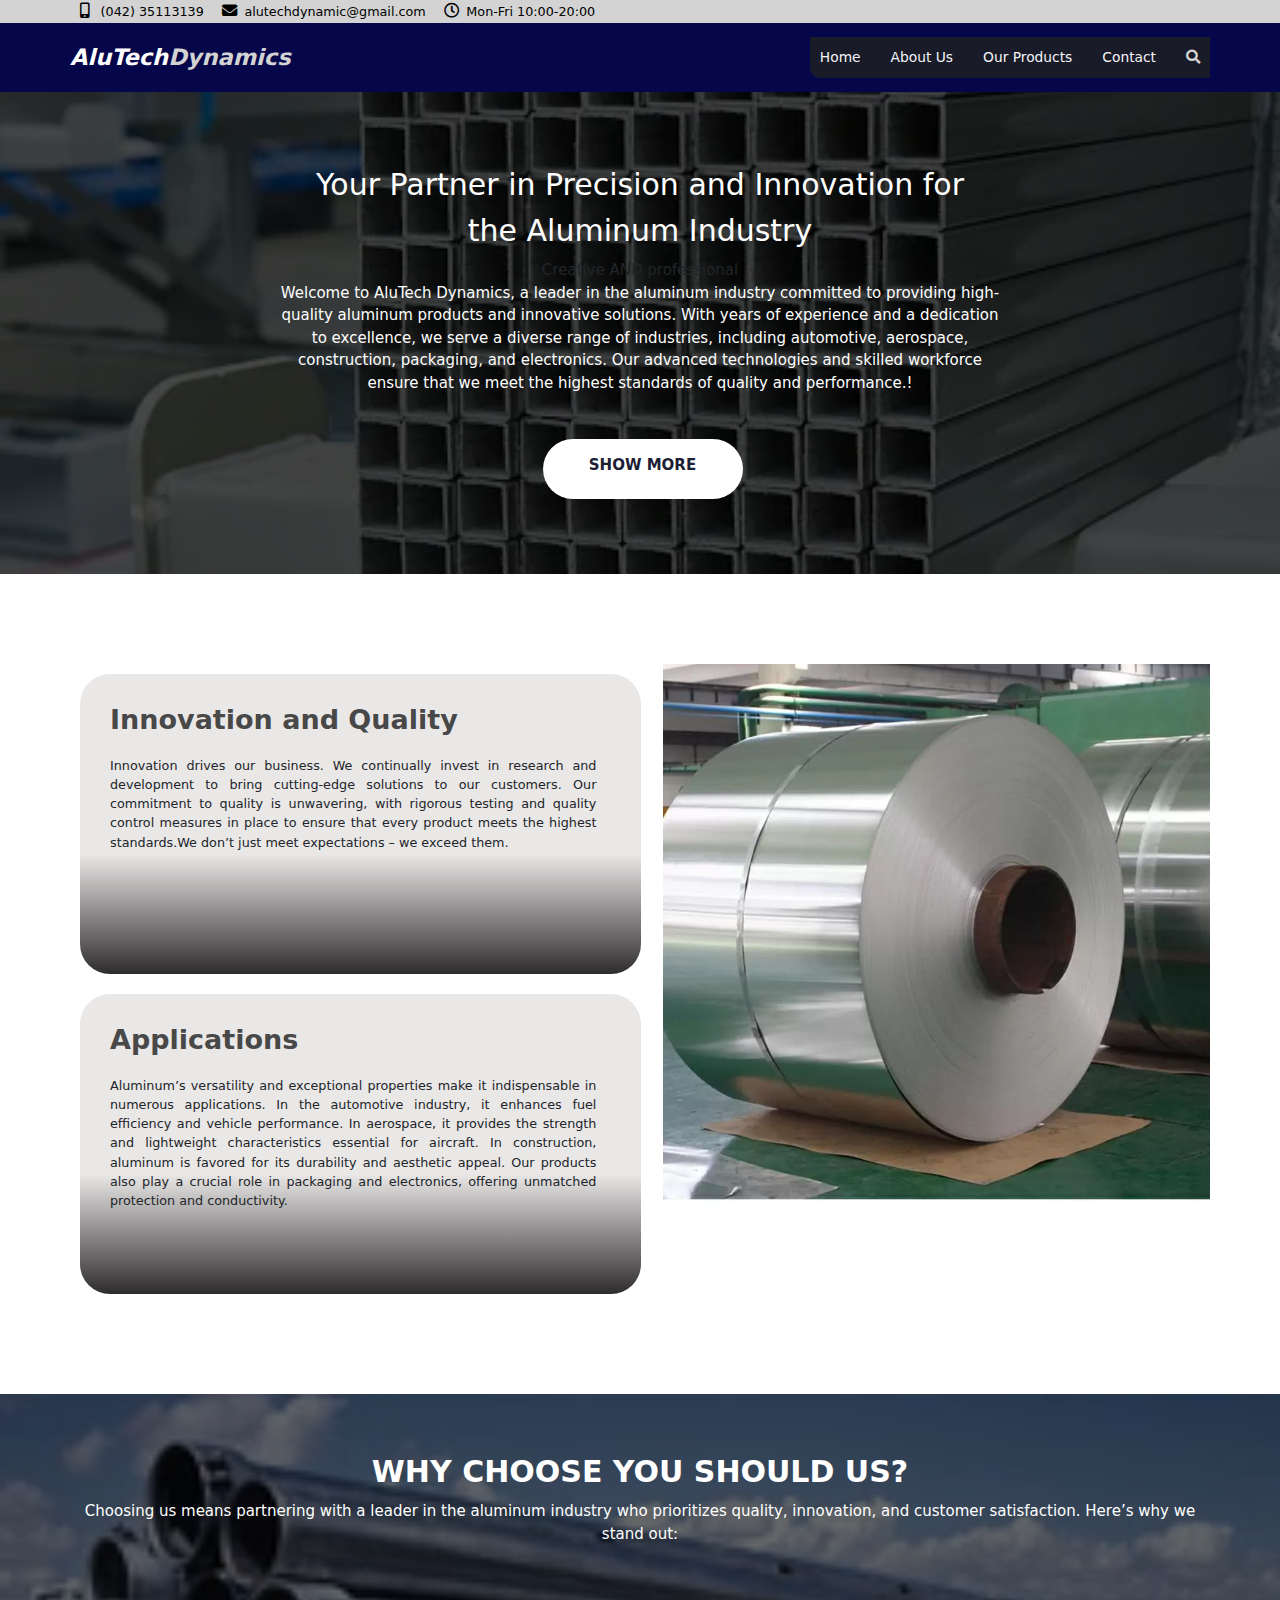
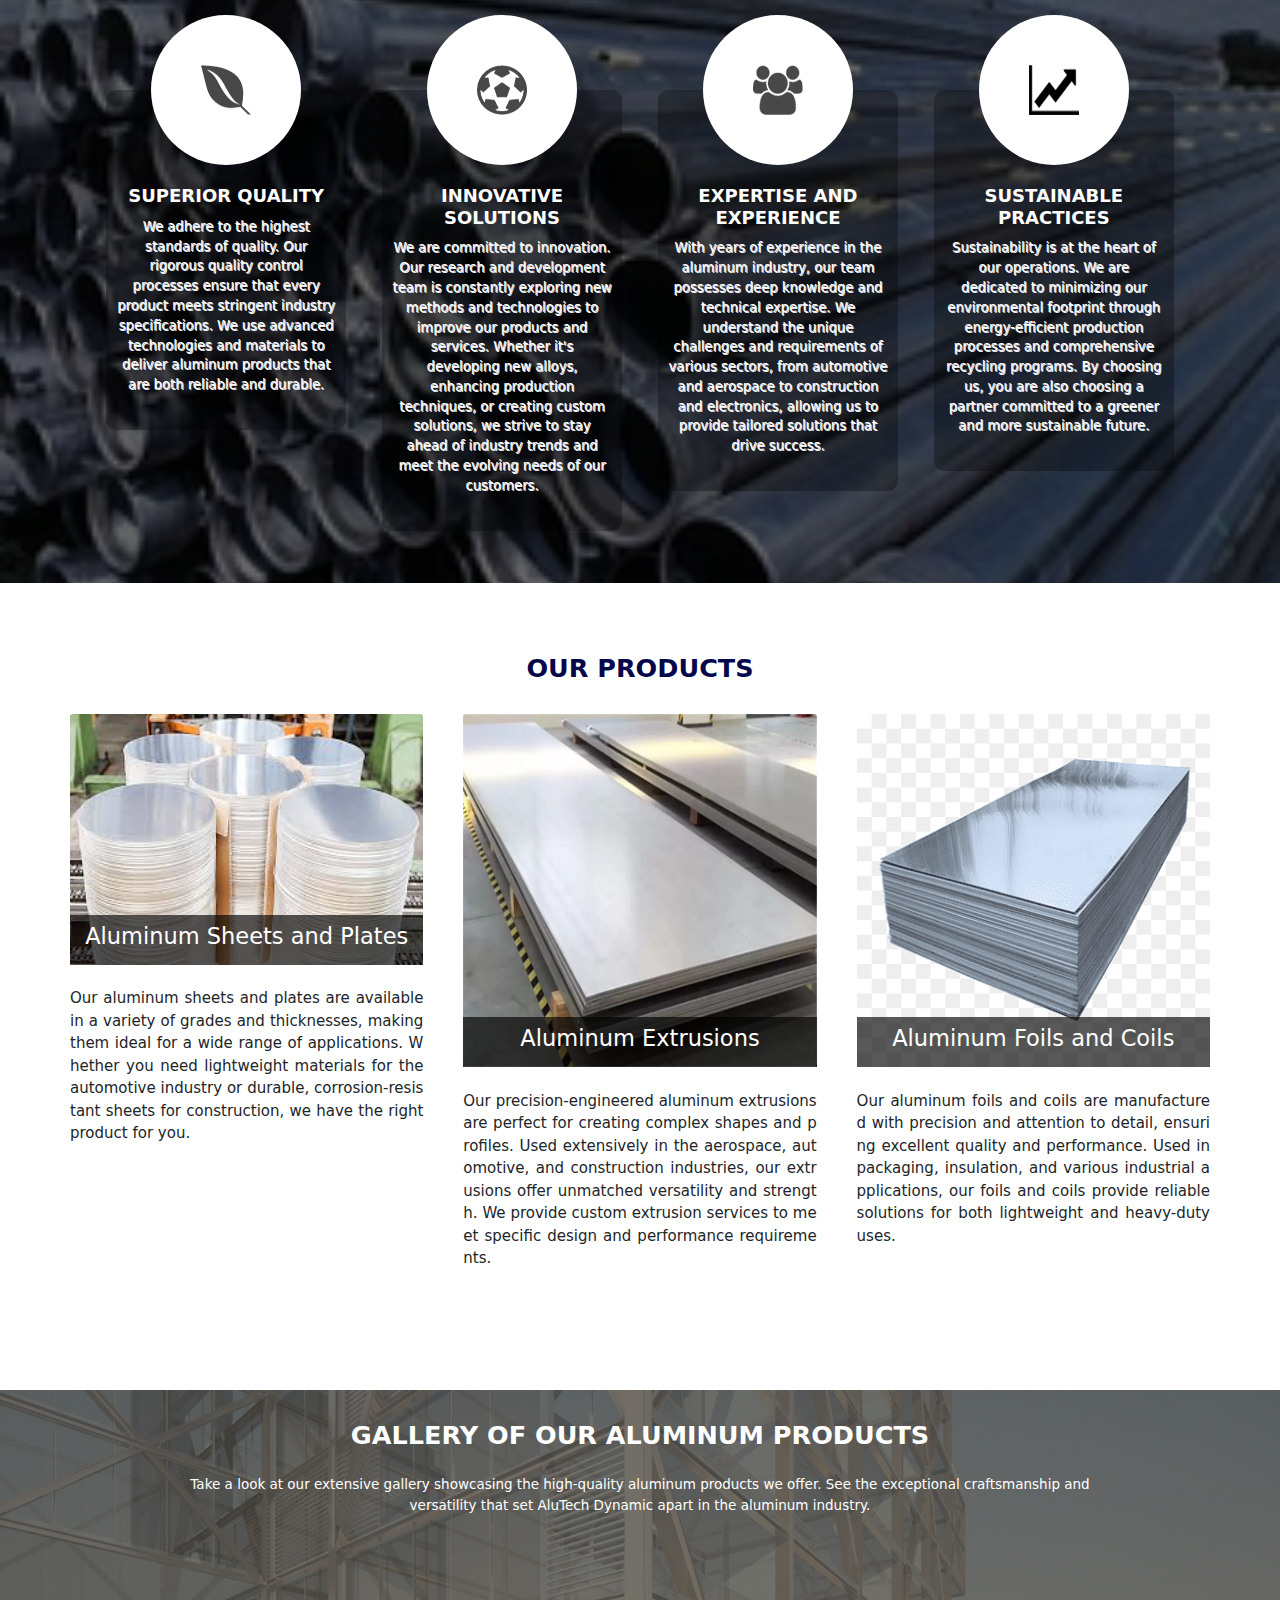
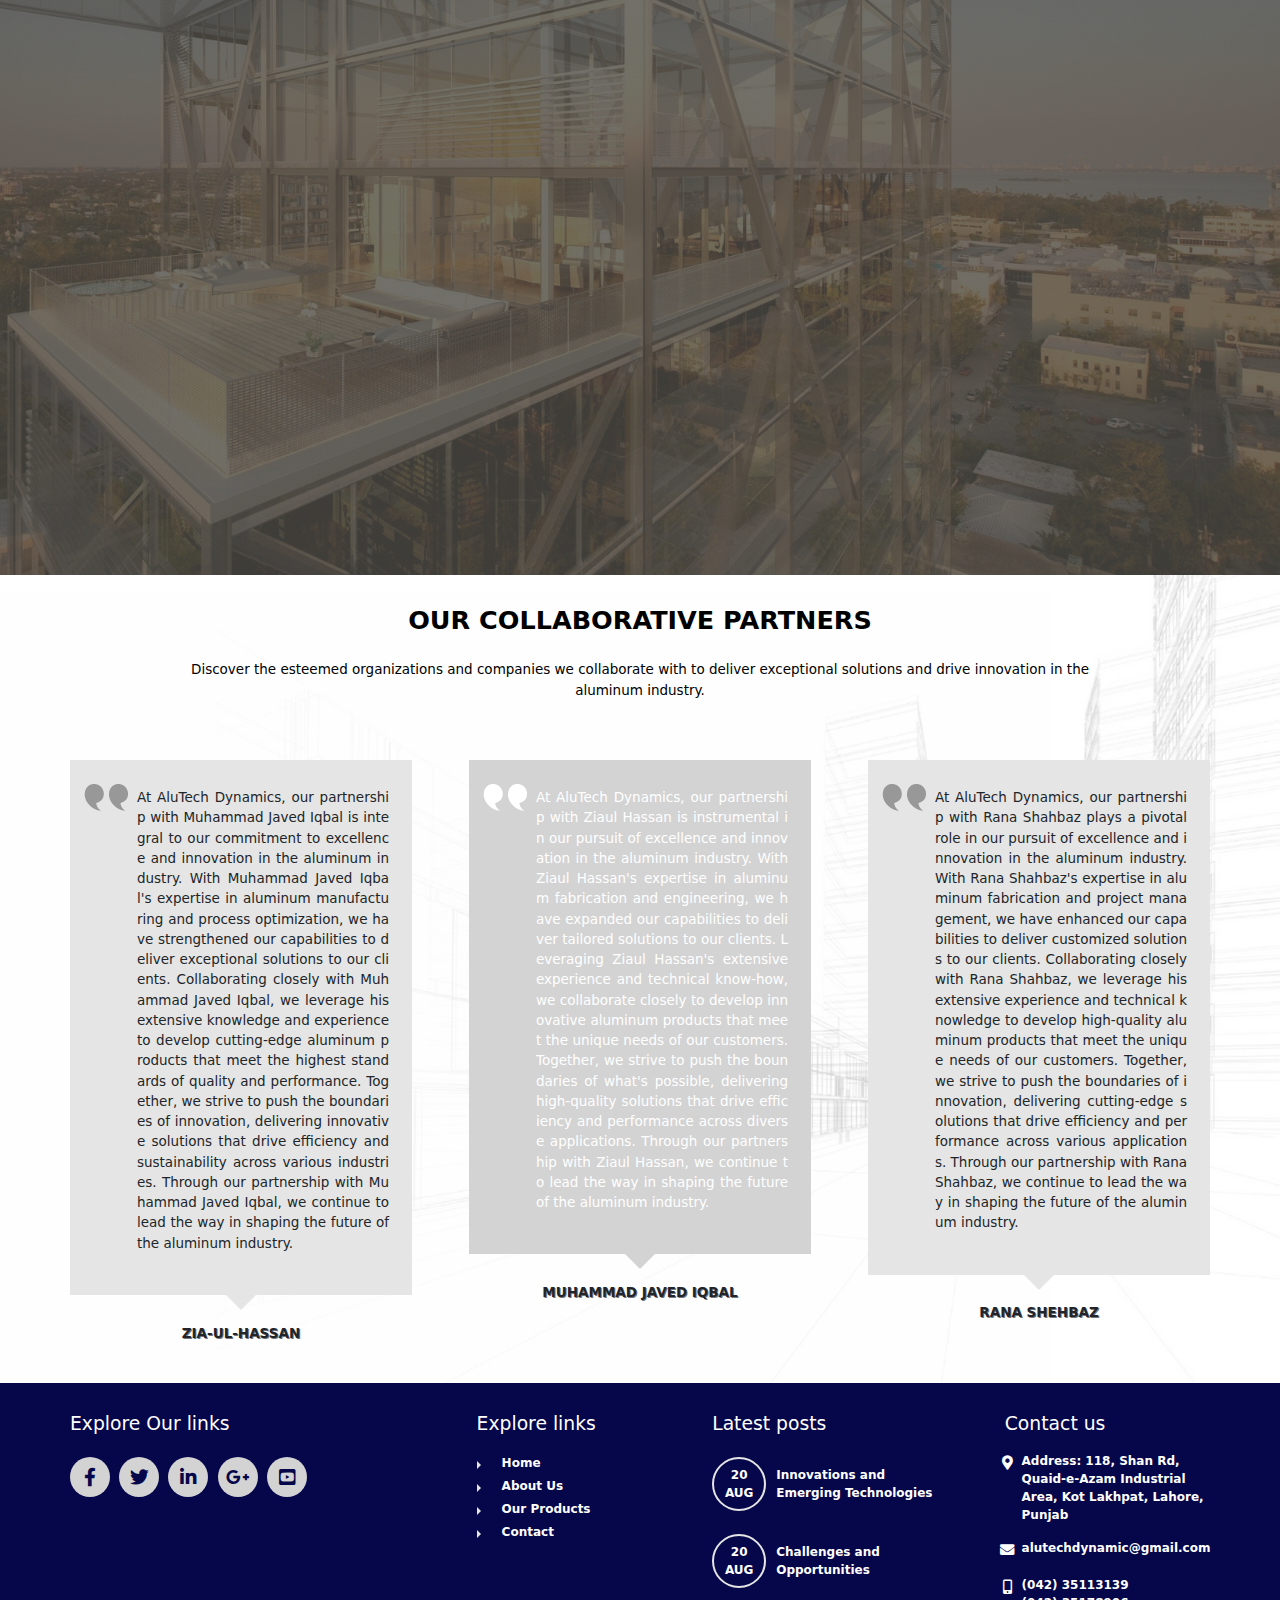
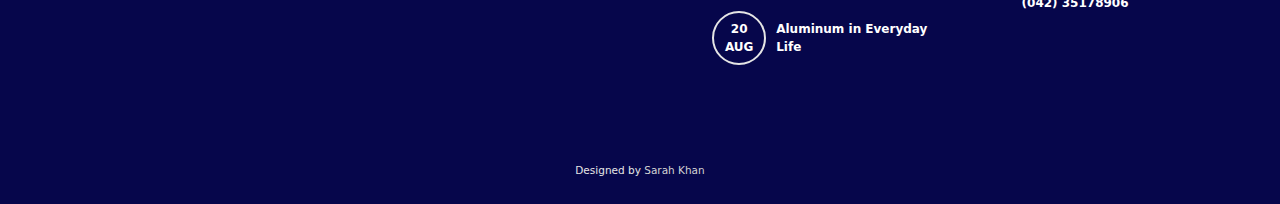
<file: index.html>
<!DOCTYPE html>
<html>
<head>
    <meta charset="UTF-8">
    <meta http-equiv="X-UA-Compatible" content="IE=edge">
    <meta name="viewport" content="width=device-width, initial-scale=1.0">
    <link href="css/all.min.css" rel="stylesheet" type="text/css">
    <link href="css/animate.compat.css" rel="stylesheet" type="text/css">
    <link href="css/bootstrap.min.css" rel="stylesheet" type="text/css">
    <link href="css/styles.css" rel="stylesheet" type="text/css">
    <script defer src="js/scripts.js"></script>
    <title>Construction Company</title>
</head>

<body>
    <section id="sec-0">
        <header class="top">
            <div class="container">
                <p>(042) 35113139</p>
                <p>alutechdynamic@gmail.com</p>
                <p>Mon-Fri 10:00-20:00</p>
                <div class="social">
                    
                </div>
            </div>
        </header>
        <header>
            <div class="hide" id="searchBar">
                <input type="search" name="searchBox" id="searchBox" placeholder="Type your search here..    Press [Esc] to exist">
            </div>
            <div class="container">  
                <h1>
                    <span>AluTech</span>Dynamics 
                </h1>
                <label for="menu"><i class="fas fa-bars"></i></label>
                <input type="checkbox" id="menu">
                <nav>
                    
                    <a href="#">Home</a>
                    <a href="about.html">About Us</a>
                    <a href="#myp">Our Products</a>
                   
                    <a href="contact.html">Contact</a>
                    <i class="fa-solid fa-magnifying-glass" id="search"></i>
                </nav>
            </div>
        </header>
        <article>
        <div class="container">
            <h1> Your Partner in Precision and Innovation for </h1>
            <!-- <h2>ALuTech Dynamics<br> -->
                <h1>the Aluminum Industry</h1>
            <span>Creative AND professional</span></h2>
            <p>Welcome to AluTech Dynamics, a leader in the aluminum industry committed to providing high-quality aluminum products and innovative solutions. With years of experience and a dedication to excellence, we serve a diverse range of industries, including automotive, aerospace, construction, packaging, and electronics. Our advanced technologies and skilled workforce ensure that we meet the highest standards of quality and performance.!</p>
            <a href="#me">Show More</a>
        
        </div>
        </article>
    </section>
    <br><br><br><br>
    <section id="sec-1">
        <div id="me"></div>
        <div class="container">
            
            <article>
                <div class="me">
                <h2>Innovation and Quality</h2>
                <p>Innovation drives our business. We continually invest in research and development to bring cutting-edge solutions to our customers. Our commitment to quality is unwavering, with rigorous testing and quality control measures in place to ensure that every product meets the highest standards.We don’t just meet expectations – we exceed them.</p>
                
           </div><div class="me">
                <h2>Applications
                </h2>
<p>Aluminum’s versatility and exceptional properties make it indispensable in numerous applications. In the automotive industry, it enhances fuel efficiency and vehicle performance. In aerospace, it provides the strength and lightweight characteristics essential for aircraft. In construction, aluminum is favored for its durability and aesthetic appeal. Our products also play a crucial role in packaging and electronics, offering unmatched protection and conductivity.

</p> </div>              
            </article>
            <aside><img src="Images/a8.webp" alt="man"></aside>
        </div>
    </section>
    <br><br><br><br>
    <section id="sec-2">
        <div class="container">
            <h1> why choose you should us?</h1>
            <P>Choosing us means partnering with a leader in the aluminum industry who prioritizes quality, innovation, and customer satisfaction. Here’s why we stand out:</P>
            <article>
                <figure>
                    <div><img src="Images/ico1.png" alt=""></div>
                    <div class="cont">
                        <h2>Superior Quality
                        </h2>
                        <p>We adhere to the highest standards of quality. Our rigorous quality control processes ensure that every product meets stringent industry specifications. We use advanced technologies and materials to deliver aluminum products that are both reliable and durable.</p>
                    </div>
                </figure>
                <figure>
                    <div><img src="Images/ico2.png" alt=""></div>
                    <div class="cont">
                        <h2>Innovative Solutions
                        </h2>
                        <p>We are committed to innovation. Our research and development team is constantly exploring new methods and technologies to improve our products and services. Whether it's developing new alloys, enhancing production techniques, or creating custom solutions, we strive to stay ahead of industry trends and meet the evolving needs of our customers.</p>
                    </div>
                </figure>
                <figure>
                    <div><img src="Images/ico3.png" alt=""></div>
                    <div class="cont">
                        <h2>Expertise and Experience
                        </h2>
                        <p>With years of experience in the aluminum industry, our team possesses deep knowledge and technical expertise. We understand the unique challenges and requirements of various sectors, from automotive and aerospace to construction and electronics, allowing us to provide tailored solutions that drive success.

                        </p>
                    </div>
                </figure>
                <figure>
                    <div><img src="Images/ico4.png" alt=""></div>
                    <div class="cont">
                        <h2> Sustainable Practices
                        </h2>
                        <p>Sustainability is at the heart of our operations. We are dedicated to minimizing our environmental footprint through energy-efficient production processes and comprehensive recycling programs. By choosing us, you are also choosing a partner committed to a greener and more sustainable future.

                        </p>
                    </div>
                </figure>
            </article>
        </div>
    </section>
    <section id="sec-3">
        <div class="container">
            <div id="myp">
            <h1>OUR PRODUCTS</h1>
            <div class="cont">
                <div class="card border-0">
                    <div>
                        <img src="Images/pro.jpg" class="card-img-top" alt="...">
                        <h5 class="caption">Aluminum Sheets and Plates
                        </h5>
                    </div>
                    <div class="card-body px-0 pt-4">
                        <p>Our aluminum sheets and plates are available in a variety of grades and thicknesses, making them ideal for a wide range of applications. Whether you need lightweight materials for the automotive industry or durable, corrosion-resistant sheets for construction, we have the right product for you.

                        </p>
                    </div>
                </div>
                <div class="card border-0">
                    <div>
                        <img src="Images/a7.webp" class="card-img-top" alt="...">
                        <h5 class="caption">Aluminum Extrusions
                        </h5>
                    </div>
                    <div class="card-body px-0 pt-4">
                       <p>Our precision-engineered aluminum extrusions are perfect for creating complex shapes and profiles. Used extensively in the aerospace, automotive, and construction industries, our extrusions offer unmatched versatility and strength. We provide custom extrusion services to meet specific design and performance requirements.

                       </p>
                    </div>
                </div>
                <div class="card border-0">
                    <div>
                        <img src="Images/a1.png" class="card-img-top" alt="...">
                        <h5 class="caption">Aluminum Foils and Coils
                        </h5>
                    </div>
                    <div class="card-body px-0 pt-4">
<p>Our aluminum foils and coils are manufactured with precision and attention to detail, ensuring excellent quality and performance. Used in packaging, insulation, and various industrial applications, our foils and coils provide reliable solutions for both lightweight and heavy-duty uses.

</p>                    
                    </div>
                </div>
            </div></div>
        </div>
    </section>
    <section id="sec-4">
        <div class="container">
            <h1>Gallery of our aluminum products</h1>
<p>Take a look at our extensive gallery showcasing the high-quality aluminum products we offer. See the exceptional craftsmanship and versatility that set AluTech Dynamic apart in the aluminum industry.</p>        
   
            <div class="cont">
                <img class="wow animated fadeIn slow" src="Images/a7.webp" alt="pic">
                <aside>
                    <img src="Images/pro.jpg" alt="pic" class="wow animated flipInX delay-1s">
                    <img src="Images/a3.png" alt="pic" class="wow animated flipInX delay-1s slower">
                    <img src="Images/a4.jpg" alt="pic" class="wow animated flipInX delay-2s">
                    <img src="Images/a5.jpg" alt="pic" class="wow animated flipInX delay-2s slower">
                </aside>    
            </div>
        </div>
    </section>
    <section id="sec-5">
        <div class="container">
            <h1>Our Collaborative Partners</h1>
<p>Discover the esteemed organizations and companies we collaborate with to deliver exceptional solutions and drive innovation in the aluminum industry.</p>            <div class="cont">
                <article class="quoteblock">
                    <div class="quotetxt arrow">
                        <p><img src="Images/blockquote2.png" alt="quote mark"></p>
                        <p>At AluTech Dynamics, our partnership with Muhammad Javed Iqbal is integral to our commitment to excellence and innovation in the aluminum industry. With Muhammad Javed Iqbal's expertise in aluminum manufacturing and process optimization, we have strengthened our capabilities to deliver exceptional solutions to our clients. Collaborating closely with Muhammad Javed Iqbal, we leverage his extensive knowledge and experience to develop cutting-edge aluminum products that meet the highest standards of quality and performance. Together, we strive to push the boundaries of innovation, delivering innovative solutions that drive efficiency and sustainability across various industries. Through our partnership with Muhammad Javed Iqbal, we continue to lead the way in shaping the future of the aluminum industry.

                        </p>
             </div>
                    <figure>
                        <figcaption>Zia-Ul-Hassan</figcaption>
                    </figure>
                </article>
                <article class="quoteblock">
                    <div class="quotetxt arrow">
                        <p><img src="Images/blockquote1.png" alt="quote mark"></p>
                    
<p>At AluTech Dynamics, our partnership with Ziaul Hassan is instrumental in our pursuit of excellence and innovation in the aluminum industry. With Ziaul Hassan's expertise in aluminum fabrication and engineering, we have expanded our capabilities to deliver tailored solutions to our clients. Leveraging Ziaul Hassan's extensive experience and technical know-how, we collaborate closely to develop innovative aluminum products that meet the unique needs of our customers. Together, we strive to push the boundaries of what's possible, delivering high-quality solutions that drive efficiency and performance across diverse applications. Through our partnership with Ziaul Hassan, we continue to lead the way in shaping the future of the aluminum industry.</p>                    </div>
                    <figure>
                        <figcaption>Muhammad Javed Iqbal</figcaption>
                    </figure>
                </article>
                <article class="quoteblock">
                    <div class="quotetxt arrow">
                        <p><img src="Images/blockquote2.png" alt="quote mark"></p>
<p>At AluTech Dynamics, our partnership with Rana Shahbaz plays a pivotal role in our pursuit of excellence and innovation in the aluminum industry. With Rana Shahbaz's expertise in aluminum fabrication and project management, we have enhanced our capabilities to deliver customized solutions to our clients. Collaborating closely with Rana Shahbaz, we leverage his extensive experience and technical knowledge to develop high-quality aluminum products that meet the unique needs of our customers. Together, we strive to push the boundaries of innovation, delivering cutting-edge solutions that drive efficiency and performance across various applications. Through our partnership with Rana Shahbaz, we continue to lead the way in shaping the future of the aluminum industry.

</p>                    </div>
                    <figure>
                        <figcaption>Rana Shehbaz</figcaption>
                    </figure>
                </article>
            </div>
        </div>
        
    </section>
    <section id="sec-6">
        <div class="container">
            <div class="about">
               <h1>Explore Our links</h1>
                <a href="#"><i class="fab fa-facebook-f"></i></a>
                <a href="#"><i class="fab fa-twitter"></i></i></a>
                <a href="#"><i class="fab fa-linkedin-in"></i></a>  
                <a href="#"><i class="fab fa-google-plus-g"></i></a>
                <a href="#"><i class="fab fa-youtube-square"></i></a>
            </div>
            <div class="links">
                <h1>Explore links</h1>
                <a href="#">Home</a>
                    <a href="about.html">About Us</a>
                    <a href="#myp">Our Products</a>
                   
                    <a href="contact.html">Contact</a>
              
            </div>
            <div class="posts">
                <h1>Latest posts</h1>
                <a href="#"><span>20<br>AUG</span>Innovations and Emerging Technologies</a>
                <a href="#"><span>20<br>AUG</span>Challenges and Opportunities</a>
                <a href="#"><span>20<br>AUG</span>Aluminum in Everyday Life</a>
                <!-- <a href="#"><span>20<br>AUG</span>Lorem ipsum dolor sit stiae tempora</a> -->
                
            </div>
            <div class="contact">
                <h1>Contact us</h1>
                <p>Address: 118, Shan Rd, Quaid-e-Azam Industrial Area, Kot Lakhpat, Lahore, Punjab</p>
                <p>alutechdynamic@gmail.com</p>
                <p>(042) 35113139<br>(042) 35178906</p>

            </div>
        </div>
    </section>
    <section id="sec-7">
        <div class="container">
            <p>Designed by <span>Sarah Khan</span></p>
        </div>
    </section>

    <script src="js/wow.min.js"></script>
    <script> new WOW().init();</script>
    <script src="js/bootstrap.bundle.min.js"></script>
</body>
</html>
</file>
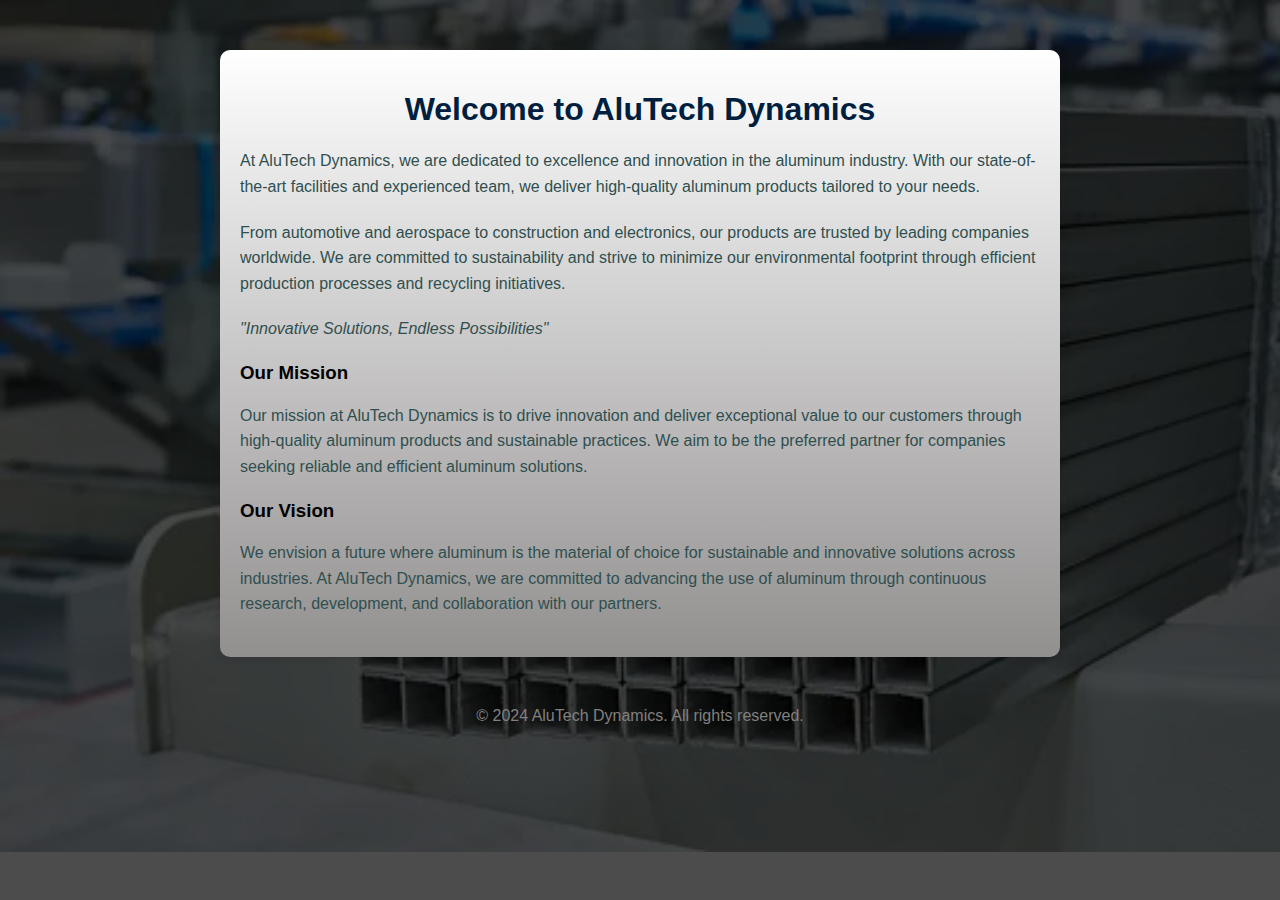
<file: about.html>
<!DOCTYPE html>
<html lang="en">
<head>
    <meta charset="UTF-8">
    <meta name="viewport" content="width=device-width, initial-scale=1.0">
    <title>AluTech Dynamics</title>
    <style>
        body {
            font-family: Arial, sans-serif;
            margin: 0;
            padding: 0;
            background: linear-gradient(rgba(0,0,0,0.7),rgba(0,0,0,0.7)), url(../Images/s2.webp) no-repeat top center/cover;
        }
        .container {
            max-width: 800px;
            margin: 0 auto;
            margin-top: 50px;
            padding: 20px;
            background-image: linear-gradient(White,rgb(146, 143, 143));
            border-radius: 10px;
            box-shadow: 0 0 10px rgba(0, 0, 0, 0.1);
        }
        h1 {
            color: #001f3f; /* Navy Blue */
            text-align: center;
            margin-bottom: 20px;
        }
        p {
            color: #2f4f4f; /* Dark Gray */
            line-height: 1.6;
            margin-bottom: 20px;
        }
        .quote {
            font-style: italic;
            margin-top: 20px;
        }
        .footer {
            text-align: center;
            margin-top: 50px;
            color: #808080; /* Gray */
        }
    </style>
</head>
<body>
    <div class="container">
        <h1>Welcome to AluTech Dynamics</h1>
        <p>At AluTech Dynamics, we are dedicated to excellence and innovation in the aluminum industry. With our state-of-the-art facilities and experienced team, we deliver high-quality aluminum products tailored to your needs.</p>
        <p>From automotive and aerospace to construction and electronics, our products are trusted by leading companies worldwide. We are committed to sustainability and strive to minimize our environmental footprint through efficient production processes and recycling initiatives.</p>
        <p class="quote">"Innovative Solutions, Endless Possibilities"</p>
        <h3>Our Mission</h3>
        <p>Our mission at AluTech Dynamics is to drive innovation and deliver exceptional value to our customers through high-quality aluminum products and sustainable practices. We aim to be the preferred partner for companies seeking reliable and efficient aluminum solutions.

        </p>
        <h3>Our Vision</h3>
        <p>We envision a future where aluminum is the material of choice for sustainable and innovative solutions across industries. At AluTech Dynamics, we are committed to advancing the use of aluminum through continuous research, development, and collaboration with our partners.

        </p>
    </div>
    <div class="footer">
        &copy; 2024 AluTech Dynamics. All rights reserved.
    </div>
</body>
</html>
</file>
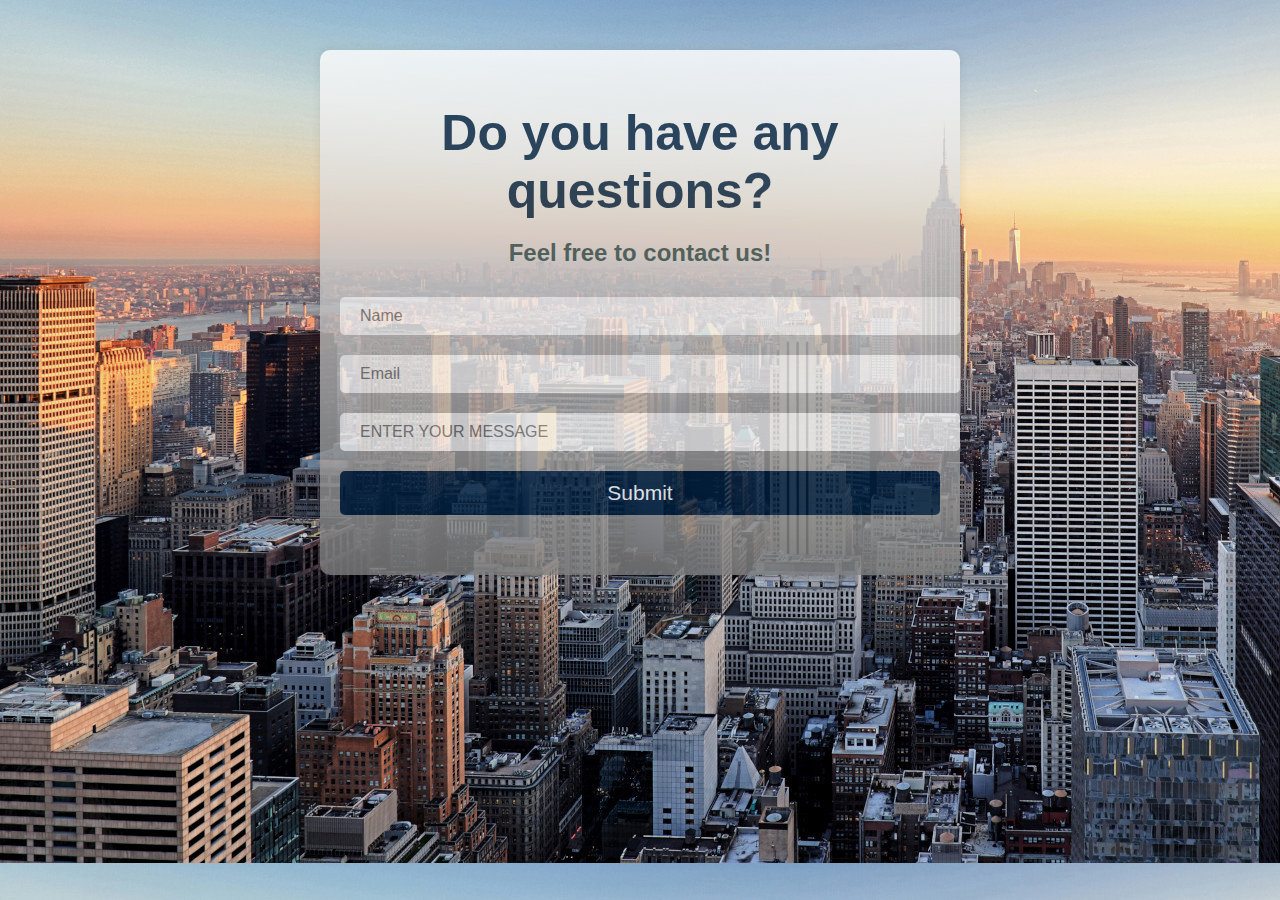
<file: contact.html>
<!DOCTYPE html>
<html lang="en">
<head>
    <meta charset="UTF-8">
    <meta name="viewport" content="width=device-width, initial-scale=1.0">
    <title>Contact Us</title>
    <style>
        body {
            font-family: Arial, sans-serif;
            margin: 0;
            padding: 0;
            background-image: url(Images/rascacielos-nueva-york.jpg);
             /* Light Gray */
        }
       
        .contactUs {
            padding: 50px 0;
            text-align: center;
        }
        .container {
            max-width: 600px;
            margin: 0 auto;
            background-image: linear-gradient(White,gray);
            padding: 20px;
            opacity: 0.8;
            border-radius: 10px;
            box-shadow: 0 0 10px rgba(0, 0, 0, 0.1);
        }
        aside h1 {
            color: #001f3f; /* Navy Blue */
            margin-bottom: 10px;
            font-weight: bolder;
            font-size: 50px;
        }
        aside h2 {
            color: #2f4f4f; /* Dark Gray */
            margin-bottom: 30px;
        }
        form input[type="text"],
        form input[type="email"],
        form input[type="submit"],
        form input[type="text"]::placeholder,
        form input[type="email"]::placeholder,
        form input[type="submit"]::placeholder,
        form textarea::placeholder {
            width: 100%;
            padding: 10px;
            margin-bottom: 20px;
            border: none;
            border-radius: 5px;
            font-size: 16px;
            background-color: #f2f2f2; /* Light Gray */
        }
        form input[type="submit"] {
            background-color: #001f3f; /* Navy Blue */
            color: #ffffff; /* White */
            cursor: pointer;
            transition: background-color 0.3s;
            font-size: 21px;
        }
        form input[type="submit"]:hover {
            background-color: #003366; /* Darker Navy Blue */
        }
        #msg {
            margin-top: 20px;
            color: #2f4f4f; /* Dark Gray */
        }
    </style>
</head>
<body>
    <div class="contactUs">
        <div class="container">
            
            <aside>
                <h1>Do you have any questions?</h1>
                <h2>Feel free to contact us!</h2>
            </aside>
            <form id="form" action="/" method="">
                <input type="text" name="name" id="" placeholder="Name" required>
                <input type="email" name="email" id="email" placeholder="Email" required>
                <input type="text" name="msg"placeholder='ENTER YOUR MESSAGE' >
                <input type="submit" value="Submit" id="submit">
                <p id="msg"></p>
            </form>
        </div>
    </div>
</body>
</html>
</file>
<file: css/styles.css>
*{
    margin: 0px;
    padding: 0px;
    box-sizing: border-box;
    outline-style: none;
}

html {
    font-size: 12px;
    color: #000;
    font-family:'Segoe UI', Tahoma, Geneva, Verdana, sans-serif;
}

:root{
    --txtaccent: #ffffff;
    --txtaccent1: #f5f5f8;
    --textaccent2: #C0C0C0;
    --textaccent3: #484848;
    --txtaccent4: #000;
    --txtaccent5: #E5E5E5;
    --haccent: #D3D3D3;
    --haccent_withOpacity: rgba(148, 146, 141, 0.6);
    --haccent2: #9d9c97;
    --bgaccent: rgb(6, 6, 75);
    --bgaccent_withOpacity: rgba(26, 28, 39,0.96);
}
.container{
    width: 95%;
    margin: 0px auto;
    padding: 0px;
}
/* SECTION ZERO = LANDING VIEW */
#sec-0{
    background: linear-gradient(rgba(0,0,0,0.7),rgba(0,0,0,0.7)), url(../Images/s2.webp) no-repeat top center/cover;
}
#sec-0 header.top {
    background-color: var(--haccent);
    font-size: 0.85rem;
    color: var(--txtaccent4);
    padding-top: 6px;
}
#sec-0 header.top .container {
    display: flex;
    flex-wrap: wrap;
    justify-content: space-evenly;
}
#sec-0 header.top p {
    display: flex;
    width: 45%;
    justify-content: flex-start;
    align-items: center;
    margin-bottom: 0px;
}
#sec-0 header.top p:nth-of-type(2) {
    justify-content: flex-end;
}
#sec-0 .top p::before{
    font-family: fontAwesome;
    display: inline-flex;
    width: 2em;
    justify-content: center;
    font-size: 1.2em;
}
#sec-0 .top p:first-of-type::before{
    content: "\f3cd";
}
#sec-0 .top p:nth-of-type(2)::before{
    content: "\f0e0";
}
#sec-0 .top p:last-of-type::before{
    content: "\f017";
}
#sec-0 .top .social {
    display: flex;
    width: 45%;
    justify-content: flex-end;
    gap: 5px;
}
#sec-0 .top .social a{
    font-size: 1.2rem;
    display: inline-block;
    padding: 5px 0px 5px 5px;
    color: rgb(247, 245, 245);
    text-decoration: none;
    transition: transform 0.3s ease-in-out;
}
#sec-0 .top .social a:hover{
    transform: scale(1.15);
}
#sec-0 .top .social a img{
    height: 1.2em;
    margin-top: -5px;
}
#sec-0 header:last-of-type{
    background-color: var(--bgaccent);
    position: relative;
}
#sec-0 header:last-of-type .container{
    display: flex;
    flex-wrap: wrap;
    justify-content: space-between;
    align-items: center;
    padding: 0.65rem 0px;
    position: relative;
}
#sec-0 header:last-of-type h1{
    font-size: 1.5rem;
    font-style: italic;
    font-weight: bold;
    color: var(--haccent);
    padding: 0px;
    margin: 0px;
}
#sec-0 header:last-of-type h1>span{
    color: var(--txtaccent);
}
#sec-0 header:last-of-type h1 p{
    font-size: 0.85rem;
    font-style: normal;
    color: var(--textaccent2);
    margin: 0px;
}
#sec-0 header label{
    color: var(--haccent);
    font-size: 2rem;
}
#sec-0 header nav a {
    display: block;
    text-decoration: none;
    color: var(--txtaccent1);
    text-align: center;
    padding: 10px;
    transition: background-color 0.6s ease;
    border-bottom: solid 1px var(--txtaccent1);
}
#sec-0 header nav a:hover{
    background-color: var(--haccent_withOpacity);
    color: var(--txtaccent);
}
#sec-0 header nav i {
    display: flex;
    text-decoration: none;
    color: var(--haccent);
    text-align: center;
    align-items: center;
    padding: 10px;
    font-size: 1.2em;
    transition: transform 0.3s ease-in-out;
    width: fit-content;
    margin: 0px auto;
}
#sec-0 header nav i:hover {
    transform: scale(1.3);
    cursor:pointer;
}
#sec-0 #searchBar {
    justify-content: center;
    align-items: flex-start;
    background: linear-gradient(rgba(0,0,0,0.9),rgba(0,0,0,0.9));
    backdrop-filter: blur(4px);
    position: absolute;
    width: 100%;
    height: 110vh;
    top: 100%;
}
#sec-0 #searchBox {
    display: block;
    min-width: 45%;
    padding: 10px 15px;
    text-align: center;
    border-radius: 30px;
    border-style: none;
    transform: translateY(25px);
}
#sec-0 #searchBox:focus {
    box-shadow: inset 0px 0px 25px var(--haccent2);
}
.show{
    display: flex;
}
.hide{
    display: none;
}

#sec-0 header input {
    display: none;
}
#sec-0 input + nav {
    display: none;
    width: 100%;
}
#sec-0 input:checked + nav {
    display: block;
}
#sec-0 article{
    display: flex;
    align-items: center;
    text-align: center;
    padding: 3rem 0px;
}
#sec-0 article h1{
    font-weight: normal;
    font-size: 1.25rem;
    color: var(--txtaccent);
    margin-bottom: 10px;
}
#sec-0 article h2{
    text-transform: uppercase;
    font-size: 1.85rem;
    color: var(--txtaccent);
    line-height: 1em;
    margin-bottom: 15px;
    font-weight: 700;
}
#sec-0 article h2 span{
    color: var(--haccent);
}
#sec-0 article p{
    color: var(--txtaccent);
    margin-bottom: 3rem;
    padding-left: 4rem;
    padding-right: 4rem;
}
#sec-0 article a{
    /* color: var(--haccent2);
    background-color: var(--txtaccent4); */
    background-color:white;
    color: #1c2034;
    display: inline-block;
    padding: 15px 15px;
    margin-left: 5px;
    /* border: solid 1px var(--haccent2); */
    border-radius: 30px;
    text-decoration: none;
    text-transform: uppercase;
    font-weight: bold;
    height: 60px;
    width: 200px;
}
#sec-0 article a:hover{
    /* background-color: var(--haccent2);
    color: var(--txtaccent); */
    color: white ;
    background-color: #1c2034;
}
.me{
    background-image: linear-gradient( rgb(234, 231, 231) 60% ,rgb(46, 44, 44));
    margin: 10px;
    height: 300px;
    border-radius: 30px;
    padding: 30px;
}

/* SECTION ONE */
#sec-1 {
    background-color: var(--txtaccent);
}
#sec-1 article{
    padding-top: 20px;
    text-align: center;
}
#sec-1 article h1{
    font-size: 1.85rem;
    color: var(--haccent);
    font-weight: 700;
    text-transform: uppercase;
}
#sec-1 article h2{
    font-size: 1.1rem;
    font-weight: 700;
    color: var(--textaccent3);
}
#sec-1 article p{
    font-size: 0.85rem;
    text-align: justify;
    margin: 1.3rem 0px 1.1rem;
}
#sec-1 article a{
    color: var(--txtaccent);
    background-color: var(--haccent);
    text-transform: uppercase;
    text-decoration: none;
    padding: 6px 10px;
    border-radius: 5px;
    display: inline-block;
    width: fit-content;
}
#sec-1 aside {
    width: 95%;
    margin: 25px auto 0px;
}
#sec-1 aside img{
    max-width: 100%;
}

#sec-2{
    background: linear-gradient(rgba(0,0,0,0.6),rgba(0,0,0,0.6)), url(../Images/p1.webp) no-repeat center center/cover;
    text-align: center;
    padding: 3rem 0px 1.8rem;
}
#sec-2 .container>h1{
    /* color: var(--haccent); */
    color: white;
    text-transform: uppercase;
    font-size: 2rem;
    margin-bottom: 10px;
    font-weight: 700;
}
#sec-2 .container>h2{
    color: white;
}
#sec-2 .container>p {
    /* color: var(--txtaccent); */
    color: white;
    margin-bottom: 30px;
}
#sec-2 article{
    display: flex;
    justify-content: center;
    flex-wrap: wrap;
}
#sec-2 article figure{
    text-align: center;
    max-width: 63%;
    margin-top: 40px;
}
#sec-2 article .cont{
    background: linear-gradient(rgba(0,0,0,0.3),rgba(0,0,0,0.3));
    border-radius: 10px;
    padding: 95px 10px 20px;
    text-align: center;
    margin-top: -75px;
}
#sec-2 article figure div:first-of-type{
    width: 10em;
    height: 10em;
    /* background-color: var(--haccent2); */
    background-color: white;
    border-radius: 50%;
    display: flex;
    justify-content: center;
    align-items: center;
    margin: 0px auto;
    position: relative;
    z-index: 1;
}
#sec-2 article figure img{
    max-width: 55%;
}
#sec-2 article figure h2{
font-size: 1.2rem;
text-transform: uppercase;
font-weight: 700;
margin-bottom: 10px;
/* color: var(--haccent2); */
color: white;
}
#sec-2 article figure p{
color: var(--txtaccent);
font-size: 0.88rem;
text-shadow:1px 1px #e9eaf1;
}

#sec-3{
    background-color: var(--txtaccent);
    padding-top: 30px;
    padding-bottom: 30px;
}
#sec-3 h1{
    text-transform: uppercase;
    font-size: 1.7rem;
    margin-bottom: 30px;
    text-align: center;
    color: var(--bgaccent);
    font-weight: 900;
}
#sec-3 .cont{
    display: flex;
    flex-wrap: wrap;
    justify-content: space-between;
    flex-direction: column;
    align-content: space-around;
}
#sec-3 .card{
    width: 90%;
    margin-bottom: 30px;
}
#sec-3 .card p{
    text-align: justify;
    word-break: break-all;
    -ms-hyphens: auto;
    -webkit-hyphens: auto;
    -moz-hyphens: auto;
    hyphens: auto;
}
#sec-3 .card>div{
    position: relative;
}
#sec-3 .caption{
    width: 100%;
    text-align: center;
    margin: 0px;
    color: var(--txtaccent);
    background-color: rgba(0,0,0,0.65);
    padding: 8px 15px 15px;
    position: absolute;
    bottom: 0px;
    font-size: 1.5rem;
    font-weight: 400;
}
#sec-3 a{
    color: var(--txtaccent);
    background-color: var(--haccent);
    text-transform: uppercase;
    text-decoration: none;
    padding: 6px 15px;
    border-radius: 5px;
    display: inline-block;
}
/* SECTION 4 */
#sec-4{
    background: linear-gradient(rgba(78, 76, 70, 0.8),rgba(78, 76, 70, 0.8)), url(../Images/bg2.jpg) no-repeat center center/cover;
    text-align: center;
    padding-top: 2rem;
    padding-bottom: 4rem;
}
#sec-4 h1{
    text-transform: uppercase;
    font-size: 1.7rem;
    margin-bottom: 1.6rem;
    color: var(--txtaccent);
    font-weight: 800;
}
#sec-4 p{
    color: var(--txtaccent);
    font-size: 0.9rem;
    padding: 0px 6rem;
    margin-bottom: 2rem;
}
#sec-4 .filter{
    margin-bottom: 2rem;
    padding: 0px 6rem;
}
#sec-4 .filter a{
    display: inline-block;
    padding: 3px 20px 5px;
    border-radius: 15px;
    color: var(--txtaccent);
    text-decoration: none;
    text-transform: uppercase;
    transition: background-color 0.65s ease;
    font-size: 0.85rem;
}
#sec-4 .filter a:hover{
    background-color: var(--bgaccent);
}
#sec-4 .cont{
    width: 90%;
    margin: 0px auto;
}
#sec-4 .cont>img{
    width: 100%;
    display: block;
    margin: 0px auto 20px;
}
#sec-4 aside{
    display: flex;
    flex-flow: row wrap;
    justify-content: space-between;
}
#sec-4 aside img{
    margin-bottom: 10px;
    width: 48%;
}
/* SECTION 5 */
#sec-5{
    background: url(../Images/bg3.jpg) no-repeat center center/cover;
    text-align: center;
    padding-top: 2rem;
    font-size: 0.9rem;
}
#sec-5 h1{
    text-transform: uppercase;
    font-size: 1.7rem;
    margin-bottom: 1.6rem;
    color: var(--txtaccent4);
    font-weight: 800;
}
#sec-5 h1+p{
    color: var(--txtaccent4);
    padding: 0px 2rem;
    margin-bottom: 4rem;
}
#sec-5 .cont{
    display: flex;
    flex-flow: wrap;
    justify-content: center;
    gap: 5vh;
}
#sec-5 article{
    width: 70%;
}
#sec-5 .quotetxt{
    display: flex;
    align-items: stretch;
    padding: 1.8em 1.7em 2em 1em;
    background-color: var(--txtaccent5);
    text-align: justify;
    word-break: break-all;    
    position: relative;
}
#sec-5 .quotetxt p:first-child{
    padding-right: 0.7em;
}
#sec-5 .quotetxt p:first-child img{
    min-width: 100%;
}
#sec-5 .quotetxt p:last-child{
    padding-top: 3px;
}
#sec-5 .arrow:after {
    content: '';
    position: absolute;
    border: 15px solid transparent;
    border-top-color: var(--txtaccent5);
    left: calc(50% - 15px);
    top: 100%;
}
#sec-5 figure{
    margin-top: 1.85rem;
}
#sec-5 .customer{
    display: block;
    margin: 0px auto;
    border-radius: 50%;
}
#sec-5 figcaption{
    text-transform: uppercase;
    font-weight: 600;
    text-shadow:1px 1px #73757E;
}
#sec-5 article:nth-of-type(2) div.quotetxt{
    color: var(--txtaccent);background-color: var(--haccent);
}
#sec-5 article:nth-of-type(2) .arrow:after{
    border-top-color: var(--haccent);
}
#sec-5 .contactUs{
    padding-top: 1.5rem;
    background-color: var(--haccent_withOpacity);
    border-bottom: solid 2rem var(--textaccent3);
}
#sec-5 .contactUs h1{
    color: var(--textaccent3);
    text-transform: uppercase;
    font-size: 1.52rem;
    font-weight: 800;
    margin: 0px;
}
#sec-5 .contactUs h2{
    font-size: 2rem;
    font-weight: normal;
    text-transform: uppercase;
    margin: 0px;
}
#sec-5 .contactUs form{
    padding: 10px 0px 1.7rem;
    position: relative;
}
#sec-5 .contactUs form input{
    padding: 6px 15px;
    margin: 0px 5px 10px 0px;
    border-radius: 6px;
    border-style: none;
    color: var(--textaccent3);
}
#sec-5 .contactUs form input[type=submit]{
    padding: 6px 20px;
    text-transform: uppercase;
    font-weight: 600;
    background-color: var(--textaccent3);
    color: var(--txtaccent5);
}
#sec-5 .contactUs form input:focus{
    box-shadow: inset 0px 0px 10px var(--txtaccent1);
}
#sec-5 .contactUs form input[type=submit]:hover{
    box-shadow: inset 0px 0px 10px var(--txtaccent1);
}
#sec-5 .contactUs form input+p{
    width: 100%;
    margin: 0px auto;
    color:#ff0000;
    font-style: italic;
    font-size: 0.8rem;
    line-height: 1.1em;
    padding: 0px 6px;
    position: absolute;
    bottom: 2px;
}
.invalid{
    box-shadow: inset 0px 0px 10px #e67a7a;
}
/* SECTION SIX */
#sec-6{
    /* background: linear-gradient(rgba(0, 0, 0,0.3),rgba(0, 0, 0,0.3)), url(../Images/a8) no-repeat center center/cover; */
    padding-top: 2rem;
    padding-bottom: 4rem;
    font-size: 0.8rem;
    background-color: rgb(6, 6, 75);
}
#sec-6 .container{
    display: flex;
    flex-flow: row wrap;
    justify-content: space-between;
    row-gap: 15px;
    color: white;
    /* color: rgb(3, 3, 66); */
    font-weight: bold;
}
#sec-6 h1{
    font-weight: 400;
    font-size: 1.25rem;
    margin-bottom: 1.1rem;
}
#sec-6 .about h2{
    font-size: 1.3rem;
    font-weight: 800;
    font-style: italic;
    color: var(--haccent);
    padding-bottom: 5px;
    margin-bottom: 1rem;
}
#sec-6 .about h2 p{
    color: var(--txtaccent1);
    font-size: 0.8rem;
    font-weight: 400;
    margin-bottom: 0px;
}
#sec-6 .about>p{
    margin-bottom: 1.5rem;
}
#sec-6 .about a{
    display: inline-flex;
    padding: 5px;
    width: 40px;
    height: 40px;
    margin-right: 5px;
    border-radius: 50%;
    background-color: var(--haccent);
    font-size: 1.25rem;
    color: var(--bgaccent);
    justify-content: center;
    align-items: center;
    transition: background-color ease-in;
    margin-top: 5px;
    text-decoration: none;
}
#sec-6 .about i{
    vertical-align: baseline;
}
#sec-6 .about a:hover{
    background-color: var(--txtaccent5);
}
#sec-6 .links a{
    color: inherit;
    text-decoration: none;
    display: block;
}
#sec-6 .links a{
    position: relative;
    padding: 0.2em;
    padding-left: 25px;
}
#sec-6 .links a::before{
    content: '';
    position: absolute;
    border: 0.35em solid transparent;
    border-left-color: var(--txtaccent5);
    left: 0px;
    top: 0.8em;
}
#sec-6 .links a:hover{
    text-decoration: underline;
}
#sec-6 .posts a{
    color: inherit;
    text-decoration: none;
    display: flex;
    align-items: center;
    padding: 5px;
    border-radius: 10px;
    margin-bottom: 1.1em;
    transition: background-color 0.7s ease-out;
    margin-left: -5px;
}
#sec-6 .posts a:hover{
    background-color: var(--haccent_withOpacity);
    color: var(--txtaccent);
}
#sec-6 .posts a span{
    display: inline-flex;
    width: 2.5em;
    height: 2.5em;
    border-radius: 50%;
    border: solid 2px var(--txtaccent5);
    justify-content: center;
    align-items: center;
    text-align: center;
    padding: 25px;
    margin-right: 10px;
}
#sec-6 .contact p{
    margin-bottom: 15px;
    display: flex;
    margin-left: -1em;
}
#sec-6 .contact p::before{
    font-family: fontAwesome;
    display: inline-flex;
    min-width: 2em;
    justify-content: center;
    font-size: 1.2em;
}
#sec-6 .contact p:first-of-type::before{
    content: "\f3c5";
}
#sec-6 .contact p:nth-of-type(2)::before{
    content: "\f0e0";
}
#sec-6 .contact p:last-of-type::before{
    content: "\f3cd";
}
/* SECTION SEVEN */
#sec-7 {
    background-color: var(--bgaccent);
    padding: 20px 0px 10px;
    text-align: center;
    font-size: 0.7rem;
}
#sec-7 p{
    color: var(--txtaccent5);
}
#sec-7 p span{
    color: var(--haccent);
}

/*MEDIA QUERRIES*/
/*Smart phones */
@media (min-width: 576px) {
    html{
        font-size: 13px;
    }
    .container {
        width: 520px;
    }
    #sec-0 header nav a {
        background-color: transparent;
    }
    #sec-0 input + nav {
        background-color: var(--bgaccent_withOpacity);
        position: absolute;
        top: 100%;
        right: 0%;
        width: 35%;
        border-bottom-left-radius: 10px;
    }
    #sec-0 #searchBox {
        transform: translateY(25px);
    }
}
/* Medium devices (tablets, 768px and up) */
@media (min-width: 768px) {
    html{
        font-size: 14px;
    }
    .container {
        width: 720px;
    }
    #sec-0 header.top {
        padding-top: 0px;
    }
    #sec-0{
        background-position: center center;
    }
    #sec-0 header.top .container {
        justify-content: flex-start;
    }
    #sec-0 header.top p {
        width: fit-content;
        margin-right: 10px;
    }
    #sec-0 .top .social {
        width: fit-content;
        flex-grow: 1;
    }
    #sec-0 header label{
        display: none;
    }
    #sec-0 header nav a {
        border-style: none;
    }
    #sec-0 input + nav {
        display: flex;
        flex-wrap: nowrap;
        justify-content: flex-end;
        width: fit-content;
        position: static;
        border-radius: none;
        font-size: 0.8rem;
    }
    #sec-0 input:checked + nav {
        display: flex;
    }
    #sec-0 article{
        padding: 5rem 0px;
    }
    #sec-0 article h1{
        font-size: 2rem;
    }
    #sec-0 article h2{
        font-size: 3.5rem;
    }
    #sec-0 #searchBox {
        min-width: 35%;
    }
    #sec-1 .container{ 
        display: flex;
        flex-wrap: wrap;
        justify-content: space-between;
    }
    #sec-1 article{
        padding: 0px;
        text-align: left;
        width:51%;
        display: flex;
        flex-flow: column nowrap;
        justify-content: center;
    }
    #sec-1 article p{
        padding-right: 1rem;
    }
    #sec-1 aside {
        width: 48%;
        margin: 0px;
        text-align: right;
    }
    #sec-2{
        padding: 4rem 0px 2.5rem;
    }
    #sec-2 article{
        justify-content: space-between;
    }
    #sec-2 article figure{
        max-width: 40%;
    }
    #sec-2 article figure img{
        max-width: 55%;
    }
    #sec-3 {
        padding-top: 40px;
        padding-bottom: 50px;
    }
    #sec-3 .cont{
        flex-direction: row;
    }
    #sec-3 .card{
        width: 48%;
    }
    #sec-3 .card:last-child{
        margin-left: auto;
        margin-right: auto;
    }
    #sec-4 .cont{
        width: 100%;
        margin: 0px;
    }
    #sec-4 aside img{
        margin-bottom: 15px;
        width: 48%;
    }
    #sec-5 h1+p{
        padding: 0px 6rem;
    }
    #sec-5 .cont{
        gap: 5vw;
    }
    #sec-5 article{
        width: 43%;
    }
    #sec-5 .contactUs form input+p{
        bottom: 4px;
    }
    #sec-6 .container{
        justify-content: space-between;
        row-gap: 25px;
    }
    #sec-6 .about{
        width: 65%;
    }
    #sec-6 .links{
        width: 20%;
    }
    #sec-6 .posts {
        width: 65%;
    }
    #sec-6 .contact {
        width: 20%;
    }
}
/* Standard PC screens */
@media (min-width: 1200px) {
    html{
        font-size: 15px;
    }
    .container {
        width: 1140px;
    }
    #sec-0 .top .social {
        gap: 10px ;
    }
    #sec-0 header:last-of-type .container{
        padding: 0.95rem 0px;
    }
    #sec-0 header nav a {
        margin-right: 10px;
        font-size: 0.92rem;
    }
    #sec-0 article p{
        padding-left: 14rem;
        padding-right: 14rem;
    }
    #sec-1 article h1{
        font-size: 2.7rem;
    }
    #sec-1 article h2{
        font-size: 1.8rem;
    }
    #sec-2{
        background-position: center top;
    }
    #sec-2 article{
        justify-content: space-evenly;
    }
    #sec-2 article figure{
        max-width: 21%;
    }
    #sec-3 {
        padding-top: 70px;
        padding-bottom: 60px;
    }
    #sec-3 .card{
        width: 31%;
    }
    #sec-3 .card:last-child{
        margin-left: 0px;
        margin-right: 0px;
    }
    #sec-4 .cont{
        display: flex;
        flex-flow: row wrap;
        justify-content: space-between;
    }
    #sec-4 .cont>img{
        width: 50%;
        margin: 0px;
    }
    #sec-4 aside{
        display: flex;
        flex-flow: row wrap;
        justify-content: space-between;
        width: 49%;
        gap: 10px;
    }
    #sec-4 aside img{
        width: 49%;
        margin: 0px;
    }
    #sec-5{
        background-position: right center;
    }
    #sec-5 .cont{
        justify-content: space-between;
        gap: 0px;
        padding-bottom: 25px;
    }
    #sec-5 article{
        width: 30%;
    }
    #sec-5 .contactUs>.container {
        display: flex;
        justify-content: space-between;
    }
    #sec-5 .contactUs aside{
        width: 45%;
        text-align: left;
    }
    #sec-5 .contactUs form {
        width: 45%;
        padding-top: 0px;
        display: flex;
        flex-wrap: wrap;
        justify-content: space-between;
    }
    #sec-5 .contactUs form input {
        margin-right: 15px;
    }
    #sec-5 .contactUs form input:not(input[type=submit]) {
        flex-grow: 1;
    }
    #sec-5 .contactUs form input+p{
        text-align: left;
    }
    #sec-6 .container{
        justify-content: space-between;
        row-gap: 25px;
    }
    #sec-6 .about{
        width: 30%;
    }
    #sec-6 .links{
        width: 15%;
    }
    #sec-6 .posts {
        width: 20%;
    }
    #sec-6 .contact {
        width: 18%;
    }
}
@media (min-width: 1400px) {
    html{
        font-size: 17px;
    }
    .container {
        width: 1340px;
    }
}

/* END OF SHEET */
</file>
